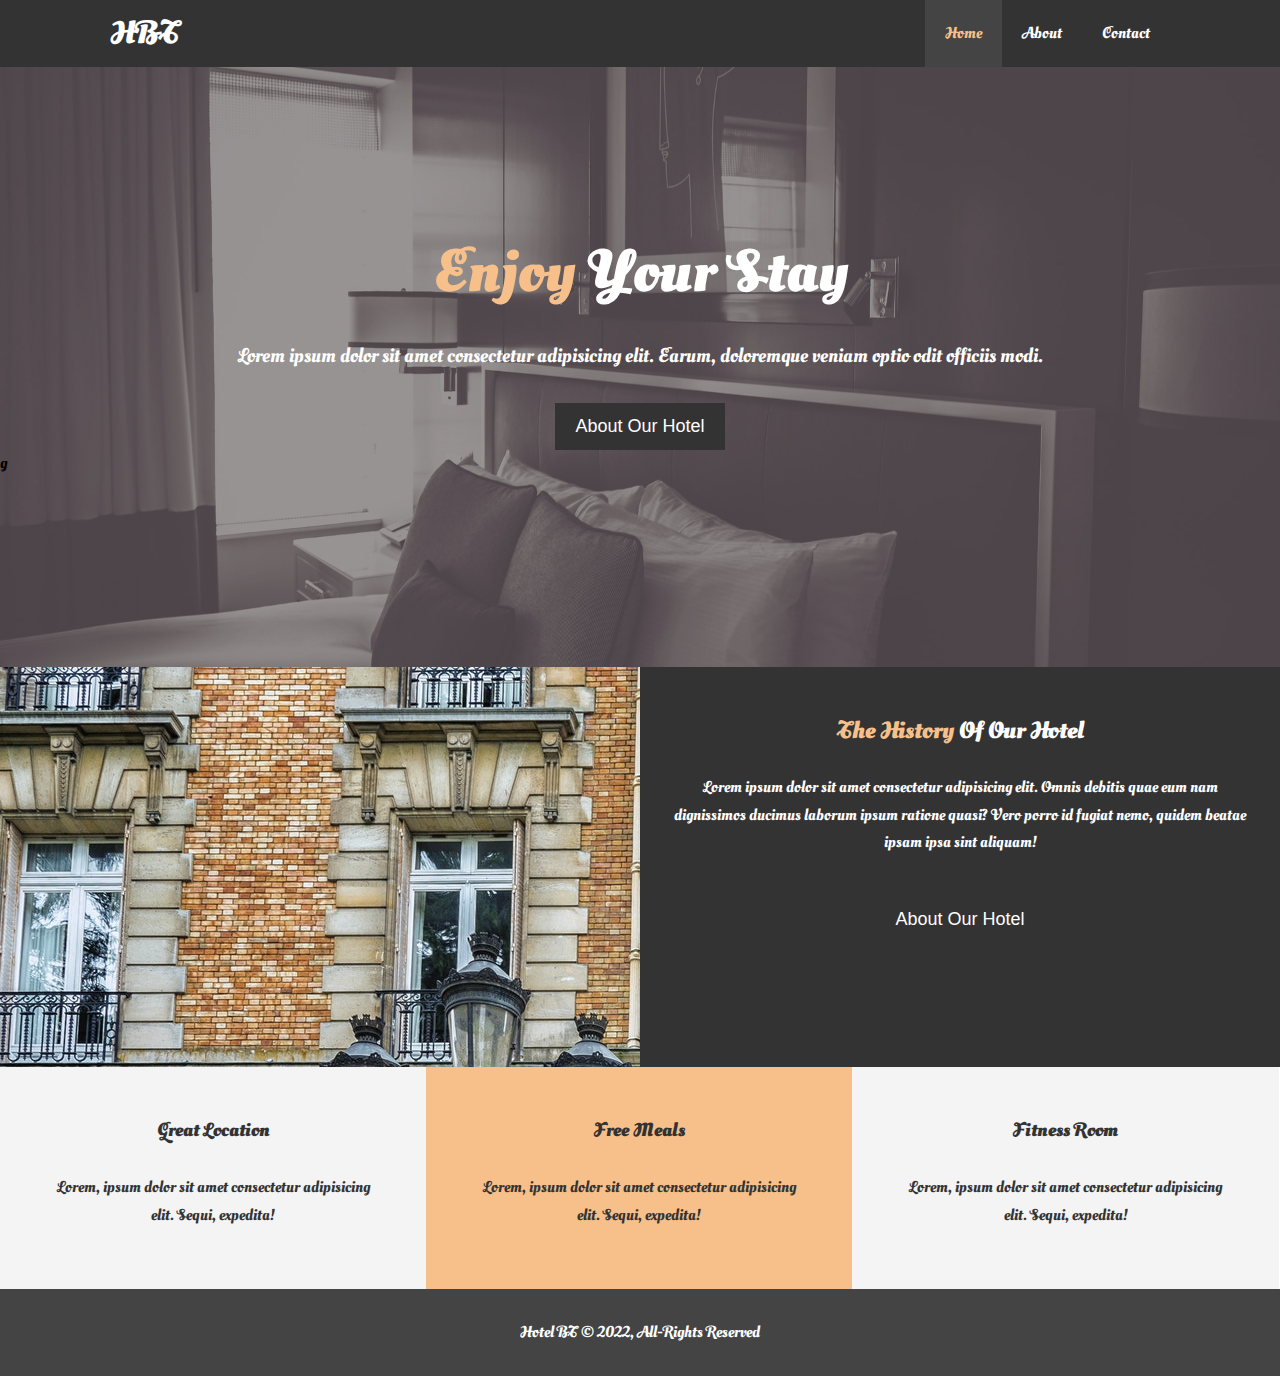
<file: hotel_website/index.html>
<!DOCTYPE html>
<html lang="en">
<head>
    <meta charset="UTF-8">
    <meta http-equiv="X-UA-Compatible" content="IE=edge">
    <meta name="viewport" content="width=device-width, initial-scale=1.0">
    <meta name="description" content="Welcome to the most extraordinary hotel in Boston Massachussets">
    <meta name="keywords" content="hotel, boston hotel, new egland hotel">
    <link rel="stylesheet" href="css/style.css">
    <link rel="stylesheet" href="https://cdnjs.cloudflare.com/ajax/libs/font-awesome/6.1.1/css/all.min.css" integrity="sha512-KfkfwYDsLkIlwQp6LFnl8zNdLGxu9YAA1QvwINks4PhcElQSvqcyVLLD9aMhXd13uQjoXtEKNosOWaZqXgel0g==" crossorigin="anonymous" referrerpolicy="no-referrer" />
    <title>Hotel BT | Welcome</title>
</head>
<body>
    <header>
       
        <nav id="navbar">
          <div class="container">
            <h1 class="logo">
                <a href="index.html">HBT</a>
            </h1>
            <ul>
                <li><a class="current" href="index.html">Home</a></li>
                <li><a href="about.html">About</a></li>
                <li><a href="contact.html">Contact</a></li>
            </ul>
          </div>
        </nav>

        <div id="showcase">
            <div class="container">
                <div class="showcase-content">
                    <h1><span class="text-primary">Enjoy</span> Your Stay</h1>
                    <p id="leadContent" class="lead">Lorem ipsum dolor sit amet consectetur adipisicing elit. Earum, doloremque veniam optio odit officiis modi.</p>
                    <button id="btnToogle" class="btn" onclick="monAction()">About Our Hotel</button>
                    <!-- <a class="btn" href="about.html">About Our Hotel</a> -->
                </div>
            </div>g
        </div>
    </header>

    <section id="home-info" class="bg-dark">
        <div class="info-img"></div>
        <div class="info-content">
            <h2><span class="text-primary">The History</span> Of Our Hotel</h2>
            <p>
                Lorem ipsum dolor sit amet consectetur adipisicing elit. Omnis debitis quae eum nam dignissimos ducimus laborum ipsum ratione quasi? Vero porro id fugiat nemo, quidem beatae ipsam ipsa sint aliquam!
            </p>
            <button id="btnToogle" class="btn" onclick="monAction()">About Our Hotel</button>

            <!-- <a href="about.html" class="btn btn-light">Read More</a> -->
        </div>
    </section>

    <section id="features">
        <div class="box bg-light">
            <i class="fa-solid fa-hotel fa-3x"></i>
            <h3>Great Location</h3>
            <p>Lorem, ipsum dolor sit amet consectetur adipisicing elit. Sequi, expedita!</p>
        </div>
        <div class="box bg-primary">
            <i class="fa-solid fa-utensils fa-3x"></i>
            <h3>Free Meals</h3>
            <p>Lorem, ipsum dolor sit amet consectetur adipisicing elit. Sequi, expedita!</p>
        </div>
        <div class="box bg-light">
            <i class="fa-solid fa-dumbbell fa-3x"></i>
            <h3>Fitness Room</h3>
            <p>Lorem, ipsum dolor sit amet consectetur adipisicing elit. Sequi, expedita!</p>
        </div>
    </section>

    <div class="clr"></div>
    
    <footer id="main-footer">
        <p>Hotel BT &copy; 2022, All-Rights Reserved</p>

    </footer>
    <script>
        // var
        /**tuto
         * variable
         * **/
    
        // let maVariableString="La révolution ";
    
        // let maVariableNumber= 18 ;
    
        // let maVariableBool = true ;

        // console.log("maVariablestring : " ,
        // maVariableString);
        
        // let monNom = "Carra"; 
    
        // let monPrenom = "Lionel";

        // let maConcatenation = monNom + ' ' + monPrenom ;

        // console.log(maConcatenation);

        // let neuf = 9 ;

        // let cinq = 5 ;

        // let addition = neuf + cinq +125 ;

        // console.log(addition) ;

        // let nomStagiaire = "karl" ;

        // let ageStagiaire = 19 ;
        // if(ageStagiaire > 18 ){
        //     console.log(nomStagiaire + "tu es majeur ! ")
       
        // }
    //    let element = document.querySelector(".lead") ;

    //    console.log(element) ;

    function monAction(){
    console.log("ok") ;

    let lead = document.getElementById("leadContent") ;
    lead.toggle();
    // console.log(lead) ;
    }

    

    </script>

</body>
</html>
</file>
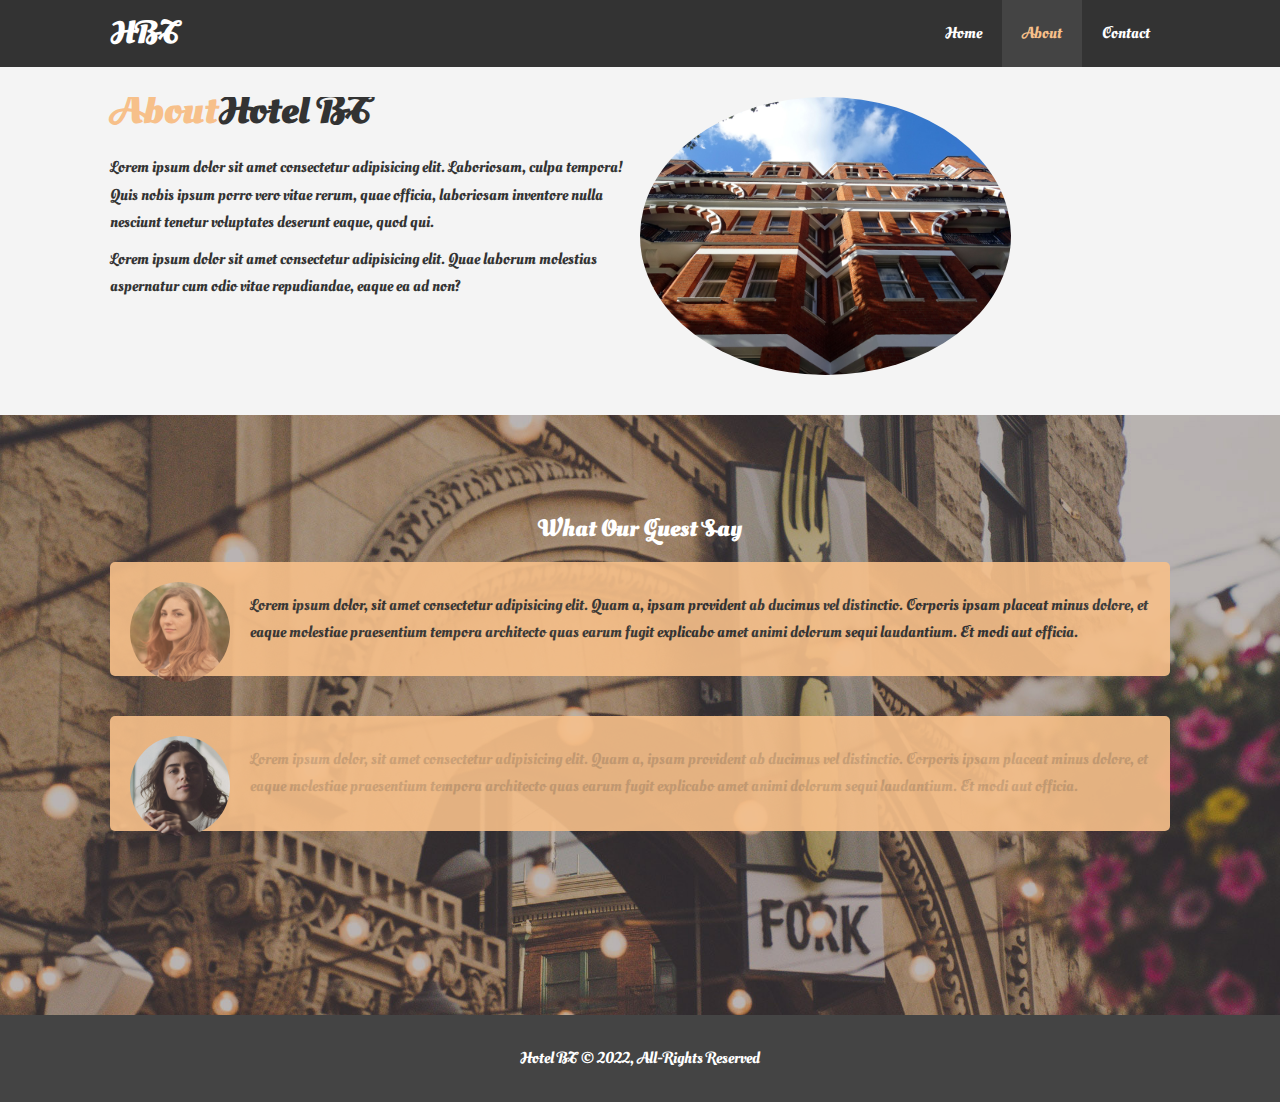
<file: hotel_website/about.html>
<!DOCTYPE html>
<html lang="en">
<head>
    <meta charset="UTF-8">
    <meta http-equiv="X-UA-Compatible" content="IE=edge">
    <meta name="viewport" content="width=device-width, initial-scale=1.0">
    <meta name="description" content="Welcome to the most extraordinary hotel in Boston Massachussets">
    <meta name="keywords" content="hotel, boston hotel, new egland hotel">
    <link rel="stylesheet" href="css/style.css">
    <title>Hotel BT | About</title>
</head>

<body>
    
    <header>
       
        <nav id="navbar">
          <div class="container">
            <h1 class="logo">
                <a href="index.html">HBT</a>
            </h1>
            <ul>
                <li><a href="index.html">Home</a></li>
                <li><a class="current" href="about.html">About</a></li>
                <li><a href="contact.html">Contact</a></li>
            </ul>
          </div>
        </nav>
    
    </header>

    <section id="about-info" class="bg-light py-3">
        <div class="container">
            <div class="info-left">
                <h1 class="l-heading"><span class="text-primary">About</span>Hotel BT</h1>
                <p>Lorem ipsum dolor sit amet consectetur adipisicing elit.
                Laboriosam, culpa tempora! Quis nobis ipsum porro vero vitae rerum, quae officia, 
                laboriosam inventore nulla nesciunt tenetur voluptates deserunt eaque, quod qui.</p>

                <P>Lorem ipsum dolor sit amet consectetur adipisicing elit. 
                Quae laborum molestias aspernatur cum odio vitae repudiandae, eaque ea ad non?</P>
            </div>
            <div class="info-right">
                <img src="./img/photo-2.jpg" alt="hotel">
            </div>
        </div>
    </section>

    <div class="clr"></div>

    <section id="testimonials" class="py-3">
        <div class="container">
            <h2 class="l-headling">What Our Guest Say</h2>

            <div class="testimonial bg-primary">
                <img class="sam1"src="./img/person-1.jpg" alt="Samantha">
                <p>Lorem ipsum dolor, sit amet consectetur adipisicing elit. Quam a, ipsam provident ab ducimus vel distinctio. Corporis ipsam placeat minus dolore, et eaque molestiae praesentium tempora architecto quas earum fugit explicabo amet animi dolorum sequi laudantium. Et modi aut officia.</p>
            </div>

            <div class="testimonial bg-primary">
                <img src="./img/person-2.jpg" alt="Brigitte">
                <p class="sam2">Lorem ipsum dolor, sit amet consectetur adipisicing elit. Quam a, ipsam provident ab ducimus vel distinctio. Corporis ipsam placeat minus dolore, et eaque molestiae praesentium tempora architecto quas earum fugit explicabo amet animi dolorum sequi laudantium. Et modi aut officia.</p>
            </div>
        </div>
    </section>

   

    <footer id="main-footer">
        <p>Hotel BT &copy; 2022, All-Rights Reserved</p>
    </footer>
    
</body>

</html>
</file>
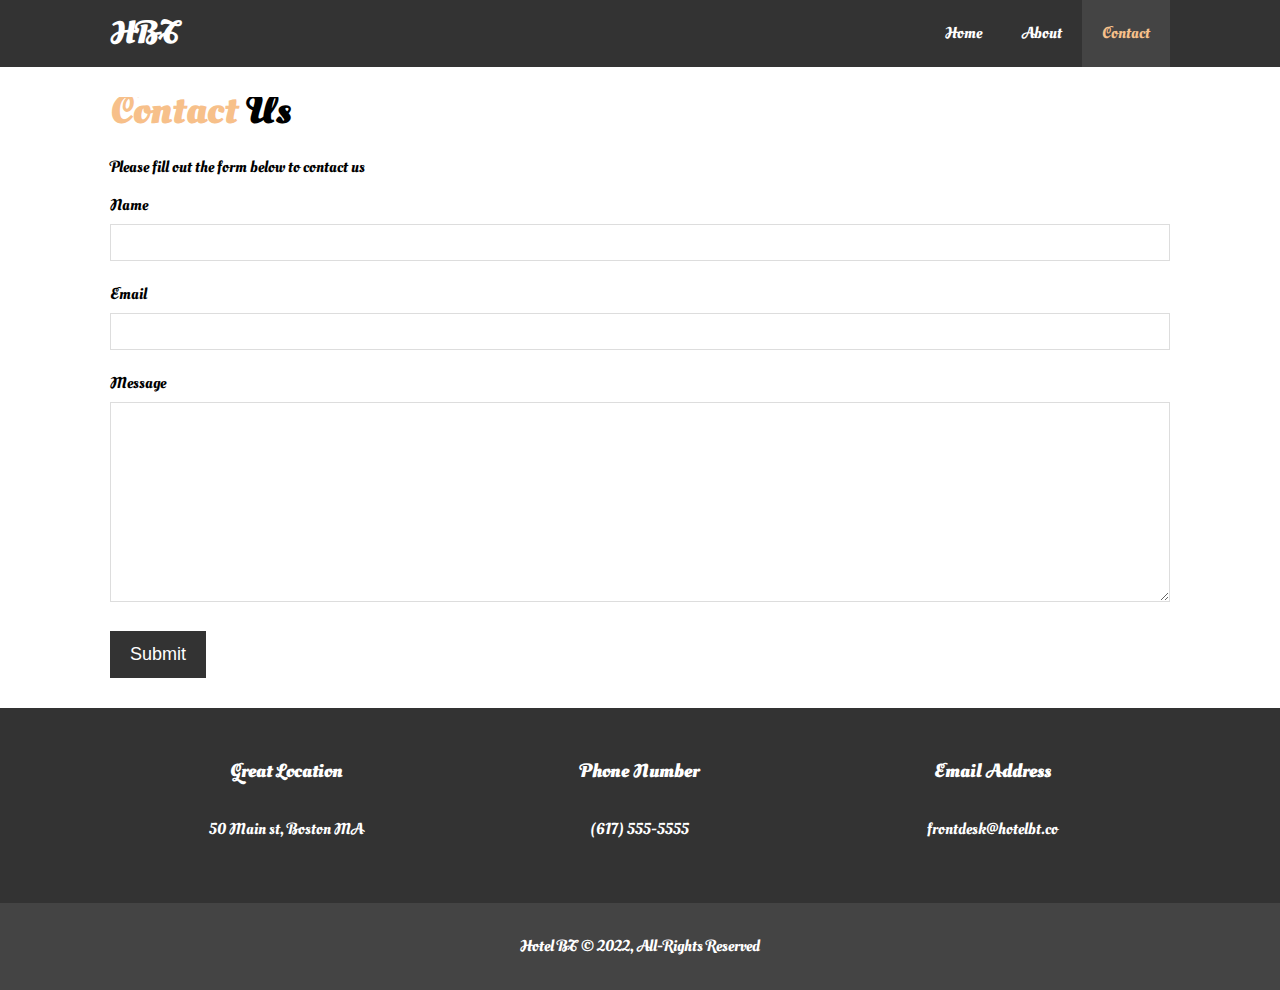
<file: hotel_website/contact.html>
<!DOCTYPE html>
<html lang="en">
<head>
    <meta charset="UTF-8">
    <meta http-equiv="X-UA-Compatible" content="IE=edge">
    <meta name="viewport" content="width=device-width, initial-scale=1.0">
    <meta name="description" content="Welcome to the most extraordinary hotel in Boston Massachussets">
    <meta name="keywords" content="hotel, boston hotel, new egland hotel">
    <link rel="stylesheet" href="css/style.css">
    <link rel="stylesheet" href="https://cdnjs.cloudflare.com/ajax/libs/font-awesome/6.1.1/css/all.min.css" integrity="sha512-KfkfwYDsLkIlwQp6LFnl8zNdLGxu9YAA1QvwINks4PhcElQSvqcyVLLD9aMhXd13uQjoXtEKNosOWaZqXgel0g==" crossorigin="anonymous" referrerpolicy="no-referrer" />
    <title>Hotel BT | Welcome</title>
</head>
<body>
    <header>

        <nav id="navbar">
            <div class="container">
              <h1 class="logo">
                  <a href="index.html">HBT</a>
              </h1>
              <ul>
                  <li><a href="index.html">Home</a></li>
                  <li><a href="about.html">About</a></li>
                  <li><a class="current" href="contact.html">Contact</a></li>
              </ul>
            </div>
        </nav>
       
    <section id="contact-form" class="py-3">
        <div class="container">
            <h1 class="l-heading"><span class="text-primary">Contact </span>Us</h1>
            <p>Please fill out the form below to contact us</p>

            <form action="process.php">
                <div class="form-group">
                    <label for="name">Name</label>
                    <input type="text" name="name" id="name">
                </div>
            
                <div class="form-group">
                    <label for="email">Email</label>
                    <input type="email" name="email" id="email">
                </div>
                
            
                <div class="form-group">
                    <label for="message">Message</label>
                    <textarea name="message"id="message"></textarea>
                </div>

                <button type="submit" class="btn">Submit</button>
                
            </form>

        </div>
    </section>

    <section id="contact-info" class="bg-dark">
        <div class="container">
            <div class="box">
                <i class="fa-solid fa-hotel fa-3x"></i>
                <h3>Great Location</h3>
                <p>50 Main st, Boston MA</p>
            </div>
            <div class="box">
                <i class="fa-solid fa-phone fa-3x"></i>
                <h3>Phone Number</h3>
                <p>(617) 555-5555</p>
            </div>
            <div class="box">
                <i class="fa-solid fa-envelope fa-3x"></i>
                <h3>Email Address</h3>
                <p>frontdesk@hotelbt.co</p>
            </div>


        </div>


    </section>


<footer id="main-footer">
    <p>Hotel BT &copy; 2022, All-Rights Reserved</p>
</footer>
   

    
</body>
</html>
</file>
<file: hotel_website/css/style.css>
@import url('https://fonts.googleapis.com/css2?family=Oleo+Script+Swash+Caps&display=swap');
/* Reset */
* {
    margin: 0;
    padding: 0;
    box-sizing: border-box;
}

/* Main Styling */
html, body {
    font-family: 'Oleo Script Swash Caps', cursive;
    line-height: 1.7em;
}

a {
    color: #333;
    text-decoration: none;
}

h1, h2, h3 {
    padding-bottom: 20px;
}

p {
    margin: 10px 0;
}

/* Utility Classes */
.container {
    margin: auto;
    max-width: 1100px;
    overflow: auto;
    padding: 0 20px;
}

.text-primary {
    color: #f7c08a;
}

.lead {
    font-size: 20px;
}

.btn {
    display: inline-block;
    font-size: 18px;
    color: #fff;
    background: #333;
    padding: 13px 20px;
    border: none;
    cursor: pointer;
}

.btn:hover {
    background: #f7c08a;
    color: #333;
}

.btn-light {
    background: #f4f4f4;
    color: #333;
}

.bg-dark {
    background: #333;
    color: #fff;
}

.bg-light {
    background: #f4f4f4;
    color: #333;
}

.bg-primary {
    background: #f7c08a;
    color: #333;
}

.clr {
    clear: both;
}

.l-heading {
 font-size: 40px;   
}

/* Padding */
.py-1 { padding: 10px 0; }
.py-2 { padding: 20px 0; }
.py-3 { padding: 30px 0; }


/* Navbar */
#navbar {
    background-color: #333;
    color: #fff;
    overflow: auto;
}

#navbar a {
    color: #fff;
}

#navbar h1 {
    float: left;
    padding-top: 20px;
}

#navbar ul {
    list-style: none;
    float: right;
}

#navbar ul li {
/* display: inline-block; */
    float: left;
}

#navbar ul li a {
    display: block;
    padding: 20px;
    text-align: center;
}

#navbar ul li a:hover,
#navbar ul li a.current {
    background: #444;
    color: #f7c08a;
}

    /* Showcase */
#showcase {
    background: url(../img/showcase.jpg) no-repeat center/cover;
    height: 600px;
}

#showcase .showcase-content {
    color: #fff;
    text-align: center;
    padding-top: 170px;
}

#showcase .showcase-content h1 {
    font-size: 60px;
    line-height: 1.2em;
}

#showcase .showcase-content p {
    padding-bottom: 20px;
    line-height: 1.7em;
}

/* Home Info */
#home-info {
    height: 400px;
}

#home-info .info-img {
    float: left;
    width: 50%;
    background: url('../img/photo-1.jpg') no-repeat;
    min-height: 100%;
}

#home-info .info-content {
    float: right;
    width: 50%;
    height: 100%;
    text-align: center;
    padding: 50px 30px;
    overflow: hidden;
}

#home-info .info-content p {
    padding-bottom: 30px;
}

    /* Features */
.box {
    float: left;
    width: 33.3%;
    padding: 50px;
    text-align: center;
}

.box i {
    margin-bottom: 10px;
}

/* About info */
#about-info .info-right{
    float :right;
    width:50%;
    min-height: 100%;
     
    }
    
#about-info .info-right img {
    /* display :block; */
    margin: auto;
    width : 70%;
    border-radius: 50%;
}

#about-info .info-left {
float : left;
width : 50%;
min-height: 100%;
}


/* Testimonials */
#testimonials {
height: 600px;
background: url('../img/test-bg.jpg') no-repeat
center center/cover;
padding-top: 100px;

}

#testimonials h2{
color:#fff;
text-align: center;
padding: bottom 40px; 

}

#testimonials .testimonial{
 padding: 20px;
 margin-bottom: 40px;
 border-radius: 5px;
 opacity: 0.9;  
}


#testimonials .testimonial img{
    width: 100px;
    float: left;
    margin-right: 20px;
    border-radius: 50%;

}

.sam1{
opacity:0.6;
}

.sam2{
opacity:0.2;
}

/* Contact form */
#contact-form .form-group {
margin-bottom: 20px;
}

#contact-form label {
    display:block;
    margin-bottom: 5px;
    }

#contact-form input, 
#contact-form textarea {
width: 100%;
padding: 10px;
border: 1px #ddd solid;
}

#contact-form textarea{
height: 200px;
}

#contact-form input:focus, 
#contact-form textarea:focus {
   outline: none; 
   border-color: #f7c08a;
}

    /* Footer */
#main-footer {
    text-align: center;
    background: #444;
    color: #fff;
    padding: 20px;
}
</file>
